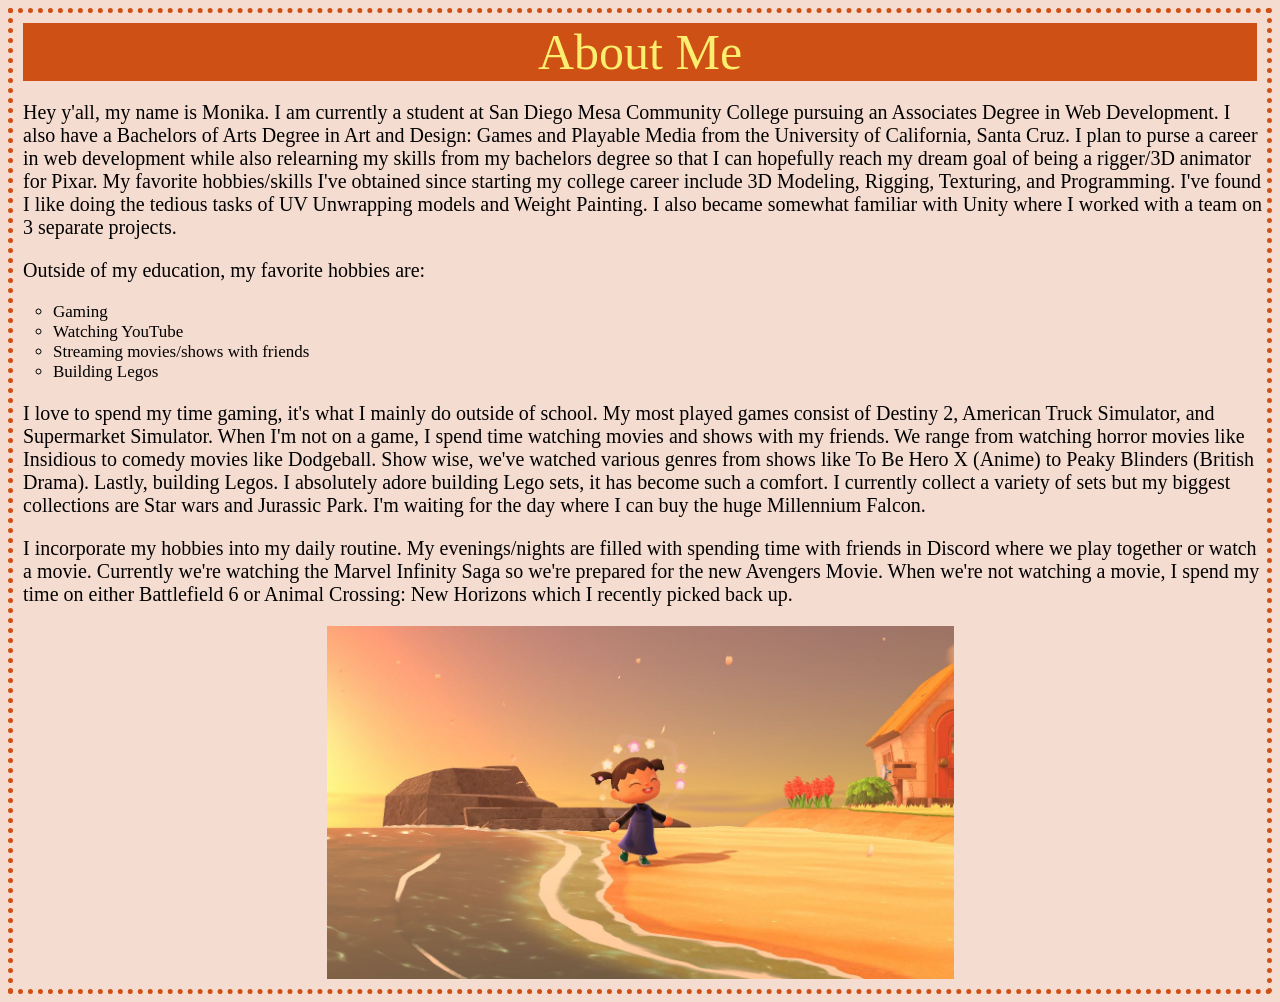
<file: lesson01/index.html>
<!doctype html>
<html lang="en">
  <head>
    <meta charset="UTF-8" />
    <meta name="viewport" content="width=device-width, initial-scale=1.0" />

    <link rel="stylesheet" href="styles.css" />

    <link rel="icon" href="images/glasses-solid.png" type="image/x-icon" />

    <title>About Me</title>
    <!-- Monika Ortiz -->
  </head>

  <body>
    <header>About Me</header>

    <!-- Paragraph one about my education and career goals -->
    <p>
      Hey y'all, my name is Monika. I am currently a student at San Diego Mesa
      Community College pursuing an Associates Degree in Web Development. I also
      have a Bachelors of Arts Degree in Art and Design: Games and Playable
      Media from the University of California, Santa Cruz. I plan to purse a
      career in web development while also relearning my skills from my
      bachelors degree so that I can hopefully reach my dream goal of being a
      rigger/3D animator for Pixar. My favorite hobbies/skills I've obtained
      since starting my college career include 3D Modeling, Rigging, Texturing,
      and Programming. I've found I like doing the tedious tasks of UV
      Unwrapping models and Weight Painting. I also became somewhat familiar
      with Unity where I worked with a team on 3 separate projects.
    </p>

    <!-- paragraph 2 about my hobbies containing an unordered list -->
    <p>Outside of my education, my favorite hobbies are:</p>
    <nav>
      <ul>
        <li>Gaming</li>
        <li>Watching YouTube</li>
        <li>Streaming movies/shows with friends</li>
        <li>Building Legos</li>
      </ul>
    </nav>

    <!-- paragraph 2.5, explanation of hobbies -->
    <p>
      I love to spend my time gaming, it's what I mainly do outside of school.
      My most played games consist of Destiny 2, American Truck Simulator, and
      Supermarket Simulator. When I'm not on a game, I spend time watching
      movies and shows with my friends. We range from watching horror movies
      like Insidious to comedy movies like Dodgeball. Show wise, we've watched
      various genres from shows like To Be Hero X (Anime) to Peaky Blinders
      (British Drama). Lastly, building Legos. I absolutely adore building Lego
      sets, it has become such a comfort. I currently collect a variety of sets
      but my biggest collections are Star wars and Jurassic Park. I'm waiting
      for the day where I can buy the huge Millennium Falcon.
    </p>

    <!-- paragraph 3 about daily activities and favorite past times -->
    <p>
      I incorporate my hobbies into my daily routine. My evenings/nights are
      filled with spending time with friends in Discord where we play together
      or watch a movie. Currently we're watching the Marvel Infinity Saga so
      we're prepared for the new Avengers Movie. When we're not watching a
      movie, I spend my time on either Battlefield 6 or Animal Crossing: New
      Horizons which I recently picked back up.
    </p>

    <img src="images/img1.jpg" alt="Animal Crossing" />
  </body>
</html>
</file>
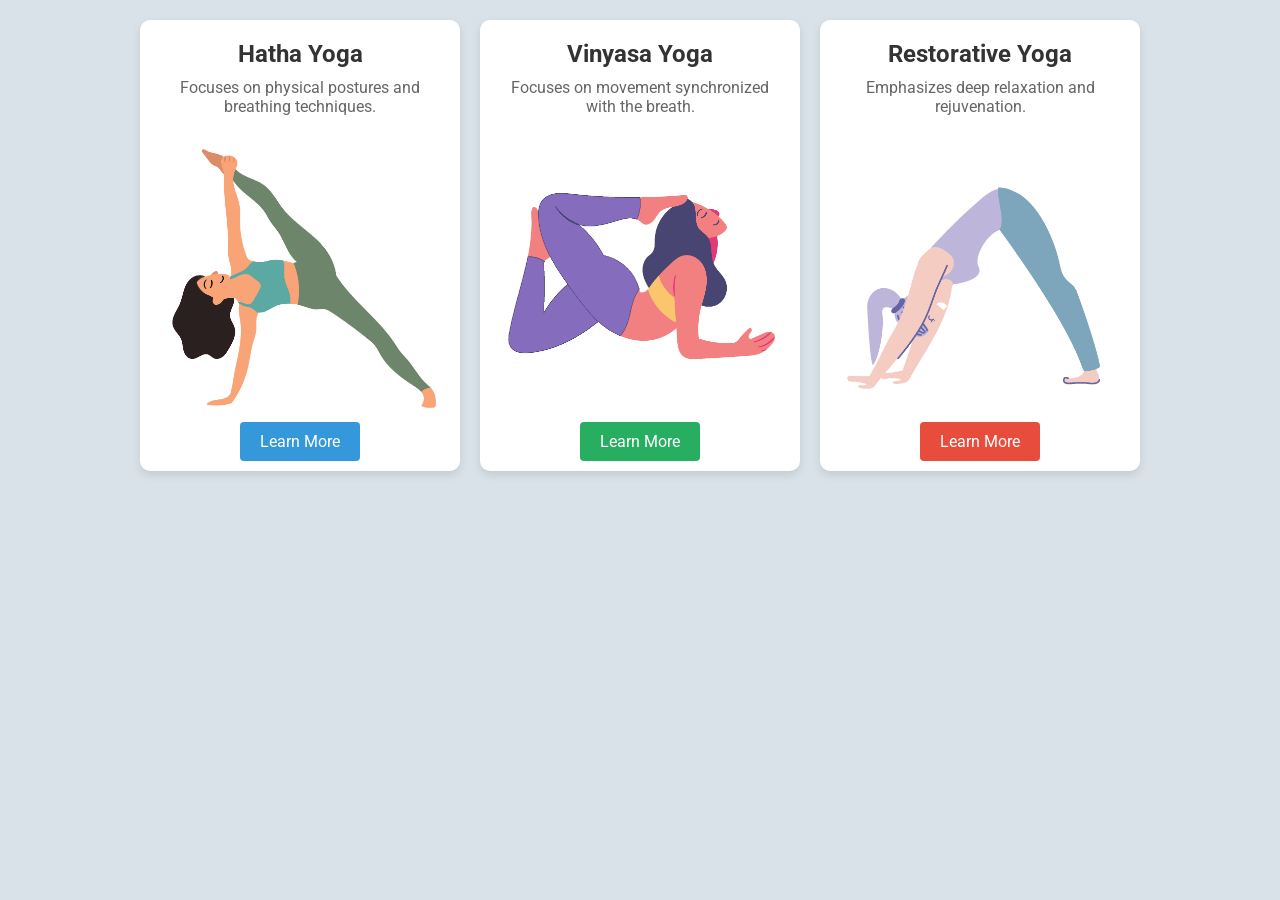
<file: lesson03/index.html>
<!doctype html>
<html lang="en">
  <head>
    <meta charset="UTF-8" />
    <meta name="viewport" content="width=device-width, initial-scale=1.0" />
    <title>Yoga</title>
    <link rel="preconnect" href="https://fonts.googleapis.com" />
    <link rel="preconnect" href="https://fonts.gstatic.com" crossorigin />
    <link
      href="https://fonts.googleapis.com/css2?family=Roboto:ital,wght@400;500;700;&display=swap" rel="stylesheet"/>
      <link rel="stylesheet" href="styles.css">
  </head>
  <body>
    <div class="container">
      <div class="card">
        <h2>Hatha Yoga</h2>
        <p>Focuses on physical postures and breathing techniques.</p>
        <img src="./‫images/pose1.png" alt="Hatha Yoga">
        <a href="#" class="learn-more-btn">Learn More</a>
      </div>

      <div class="card">
        <h2>Vinyasa Yoga</h2>
        <p>Focuses on movement synchronized with the breath.</p>
        <img src="./‫images/pose2.png" alt="Vinyasa Yoga">
        <a href="#" class="learn-more-btn">Learn More</a>
      </div>

      <div class="card">
        <h2>Restorative Yoga</h2>
        <p>Emphasizes deep relaxation and rejuvenation.</p>
        <img src="./‫images/pose3.png" alt="Restorative Yoga">
        <a href="#" class="learn-more-btn">Learn More</a>
      </div>

    </div>
  </body>
</html>
</file>
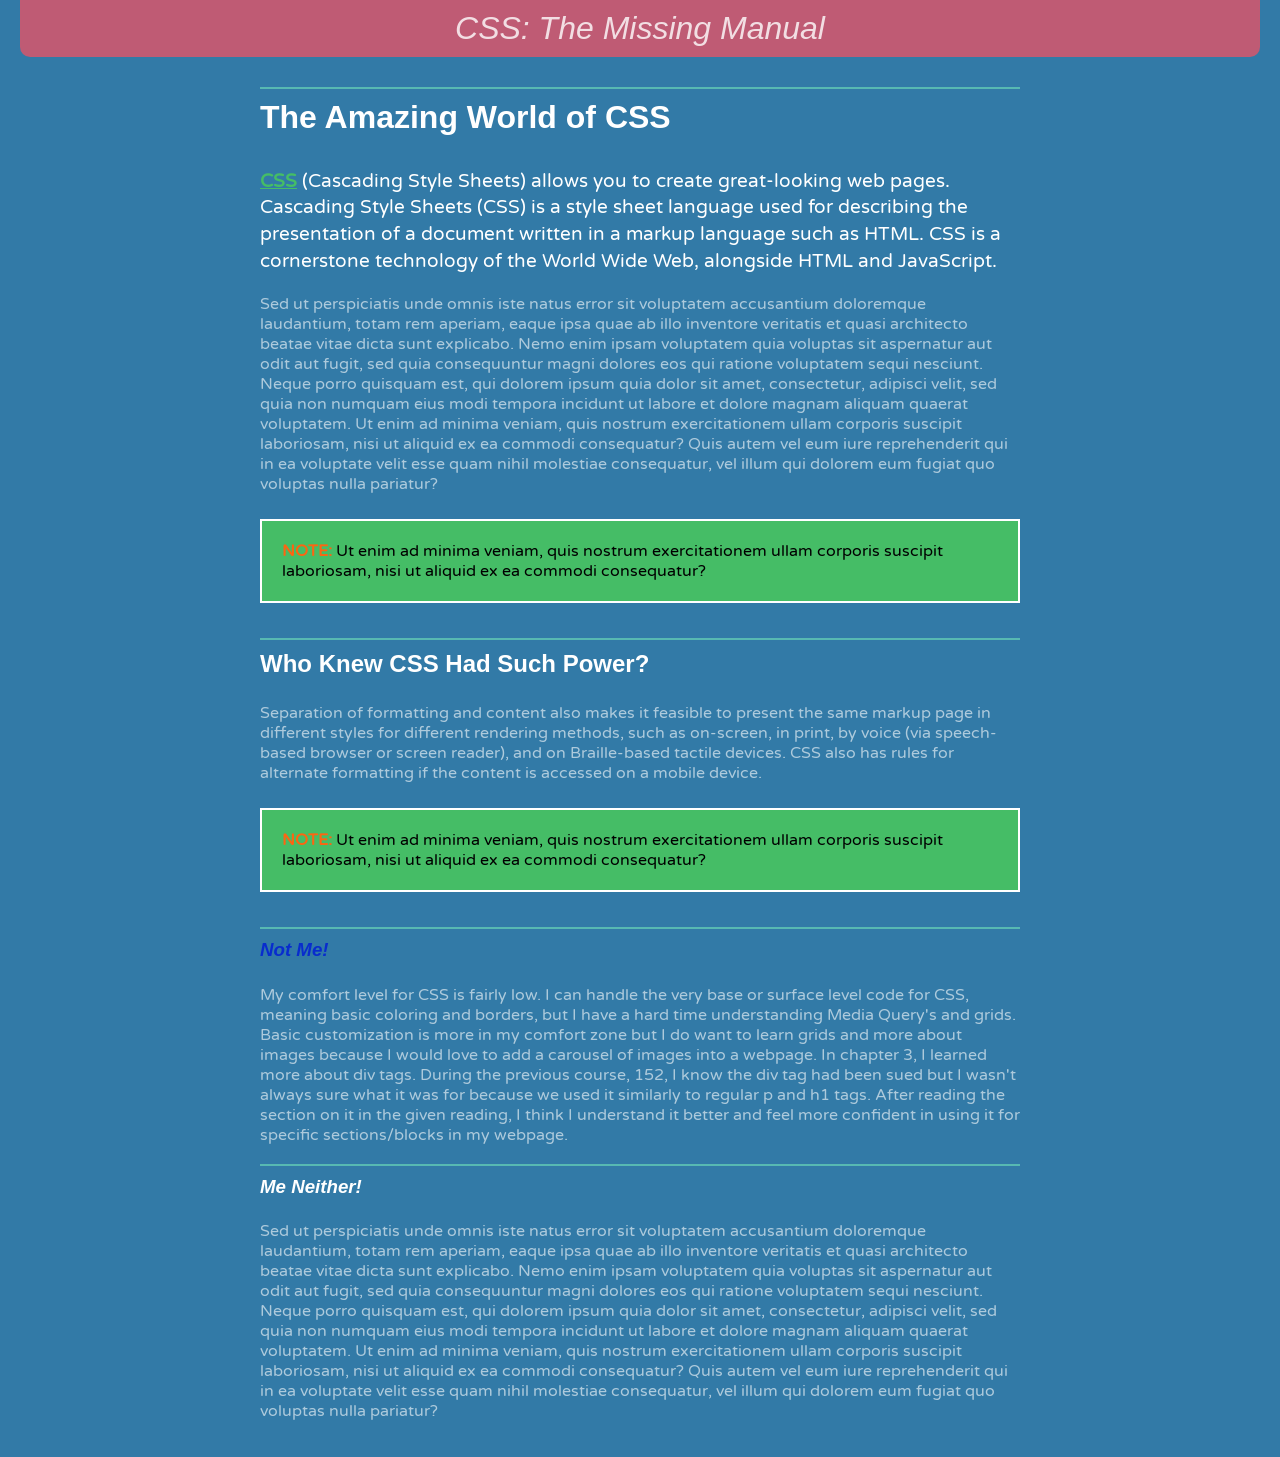
<file: lesson02/selector_basics_start.html>
<!doctype html>
<html lang="en">
  <head>
    <meta charset="UTF-8" />
    <meta name="viewport" content="width=device-width, initial-scale=1.0" />
    <meta
      name="description"
      content="Practice file for learning CSS selectors and modern HTML structure."
    />
    <title>Selector Basics</title>
    <link
      rel="stylesheet"
      href="https://fonts.googleapis.com/css2?family=Varela+Round&display=swap"
    />
    <style>
      body {
        background-color: rgb(50, 122, 167);
        padding: 0 20px 20px 20px; /* p0-20-20-20 */
        margin: 0; /* m0 */
      }

      p {
        color: rgba(255, 255, 255, 0.6);
        font-size: 1em; /* fz1em */
        font-family: "Varela Round", Arial, Helvetica, sans-serif;
      }

      :is(h1,h2,h3) {
        color: rgb(255, 255, 255);
        font-family: Arial, "Paletino Linotype", Times, Serif;
        border-block-start: 2px solid rgb(87, 185, 178);
        padding-top: 10px;
        padding-bottom: 5px;
      }

      h1 {
        font-size: 2em; /* fz2em */
      }
      h3 {
        font-style: italic;
      }

      #logo {
        font-family: Baskerville, Palatino, sans-serif;
        font-size: 2em;
        color: rgba(255, 255, 255, 0.8);
        font-style: italic;
        text-align: center;
        margin-bottom: 30px;
        background-color: rgb(191, 91, 116);
        border-radius: 0 0 10px 10px; /* bdrs0-0-10-10 */
        padding: 10px;
      }

      .note {
        color: #000;
        border: 2px solid #fff;
        background-color: rgb(69, 189, 102);
        margin-top: 25px;
        margin-bottom: 35px;
        padding: 20px;
      }

      .note strong {
        color: #fc6512;
      }

      article {
        max-width: 760px;
        margin: 0 auto;
      }

      article a {
        color: rgb(69, 189, 102);
      }

      /* Affects the first paragraph that follows the top headline on the page, wont apply to the second or subsequent paragraphs  */
      h1 + p {
        color: rgb(255, 255, 255);
        font-size: 1.2em;
        line-height: 140%;
      }

      .h3 {
        color: #082cce;
        font-style: italic;
      }
    </style>
  </head>
  <body>
    <header>
      <div id="logo">CSS: The Missing Manual</div>
    </header>

    <article>
      <h1>The Amazing World of CSS</h1>
      <p>
        <strong
          ><a href="https://developer.mozilla.org/en-US/docs/Glossary/CSS"
            >CSS</a
          ></strong
        >
        (Cascading Style Sheets) allows you to create great-looking web pages.
        Cascading Style Sheets (CSS) is a style sheet language used for
        describing the presentation of a document written in a markup language
        such as HTML. CSS is a cornerstone technology of the World Wide Web,
        alongside HTML and JavaScript.
      </p>
      <p>
        Sed ut perspiciatis unde omnis iste natus error sit voluptatem
        accusantium doloremque laudantium, totam rem aperiam, eaque ipsa quae ab
        illo inventore veritatis et quasi architecto beatae vitae dicta sunt
        explicabo. Nemo enim ipsam voluptatem quia voluptas sit aspernatur aut
        odit aut fugit, sed quia consequuntur magni dolores eos qui ratione
        voluptatem sequi nesciunt. Neque porro quisquam est, qui dolorem ipsum
        quia dolor sit amet, consectetur, adipisci velit, sed quia non numquam
        eius modi tempora incidunt ut labore et dolore magnam aliquam quaerat
        voluptatem. Ut enim ad minima veniam, quis nostrum exercitationem ullam
        corporis suscipit laboriosam, nisi ut aliquid ex ea commodi consequatur?
        Quis autem vel eum iure reprehenderit qui in ea voluptate velit esse
        quam nihil molestiae consequatur, vel illum qui dolorem eum fugiat quo
        voluptas nulla pariatur?
      </p>
      <p class="note">
        <strong>NOTE:</strong> Ut enim ad minima veniam, quis nostrum
        exercitationem ullam corporis suscipit laboriosam, nisi ut aliquid ex ea
        commodi consequatur?
      </p>

      <h2>Who Knew CSS Had Such Power?</h2>
      <p>
        Separation of formatting and content also makes it feasible to present
        the same markup page in different styles for different rendering
        methods, such as on-screen, in print, by voice (via speech-based browser
        or screen reader), and on Braille-based tactile devices. CSS also has
        rules for alternate formatting if the content is accessed on a mobile
        device.
      </p>
      <p class="note">
        <strong>NOTE:</strong> Ut enim ad minima veniam, quis nostrum
        exercitationem ullam corporis suscipit laboriosam, nisi ut aliquid ex ea
        commodi consequatur?
      </p>

      <h3 class="h3">Not Me!</h3>
      <!-- reminder: replace paragraph with css comfort level and chap3 info -->
      <p>
        My comfort level for CSS is fairly low. I can handle the very base or
        surface level code for CSS, meaning basic coloring and borders, but I
        have a hard time understanding Media Query's and grids. Basic
        customization is more in my comfort zone but I do want to learn grids
        and more about images because I would love to add a carousel of images
        into a webpage. In chapter 3, I learned more about div tags. During the
        previous course, 152, I know the div tag had been sued but I wasn't
        always sure what it was for because we used it similarly to regular p
        and h1 tags. After reading the section on it in the given reading, I
        think I understand it better and feel more confident in using it for
        specific sections/blocks in my webpage.
      </p>

      <h3>Me Neither!</h3>
      <p>
        Sed ut perspiciatis unde omnis iste natus error sit voluptatem
        accusantium doloremque laudantium, totam rem aperiam, eaque ipsa quae ab
        illo inventore veritatis et quasi architecto beatae vitae dicta sunt
        explicabo. Nemo enim ipsam voluptatem quia voluptas sit aspernatur aut
        odit aut fugit, sed quia consequuntur magni dolores eos qui ratione
        voluptatem sequi nesciunt. Neque porro quisquam est, qui dolorem ipsum
        quia dolor sit amet, consectetur, adipisci velit, sed quia non numquam
        eius modi tempora incidunt ut labore et dolore magnam aliquam quaerat
        voluptatem. Ut enim ad minima veniam, quis nostrum exercitationem ullam
        corporis suscipit laboriosam, nisi ut aliquid ex ea commodi consequatur?
        Quis autem vel eum iure reprehenderit qui in ea voluptate velit esse
        quam nihil molestiae consequatur, vel illum qui dolorem eum fugiat quo
        voluptas nulla pariatur?
      </p>
    </article>
  </body>
</html>
</file>
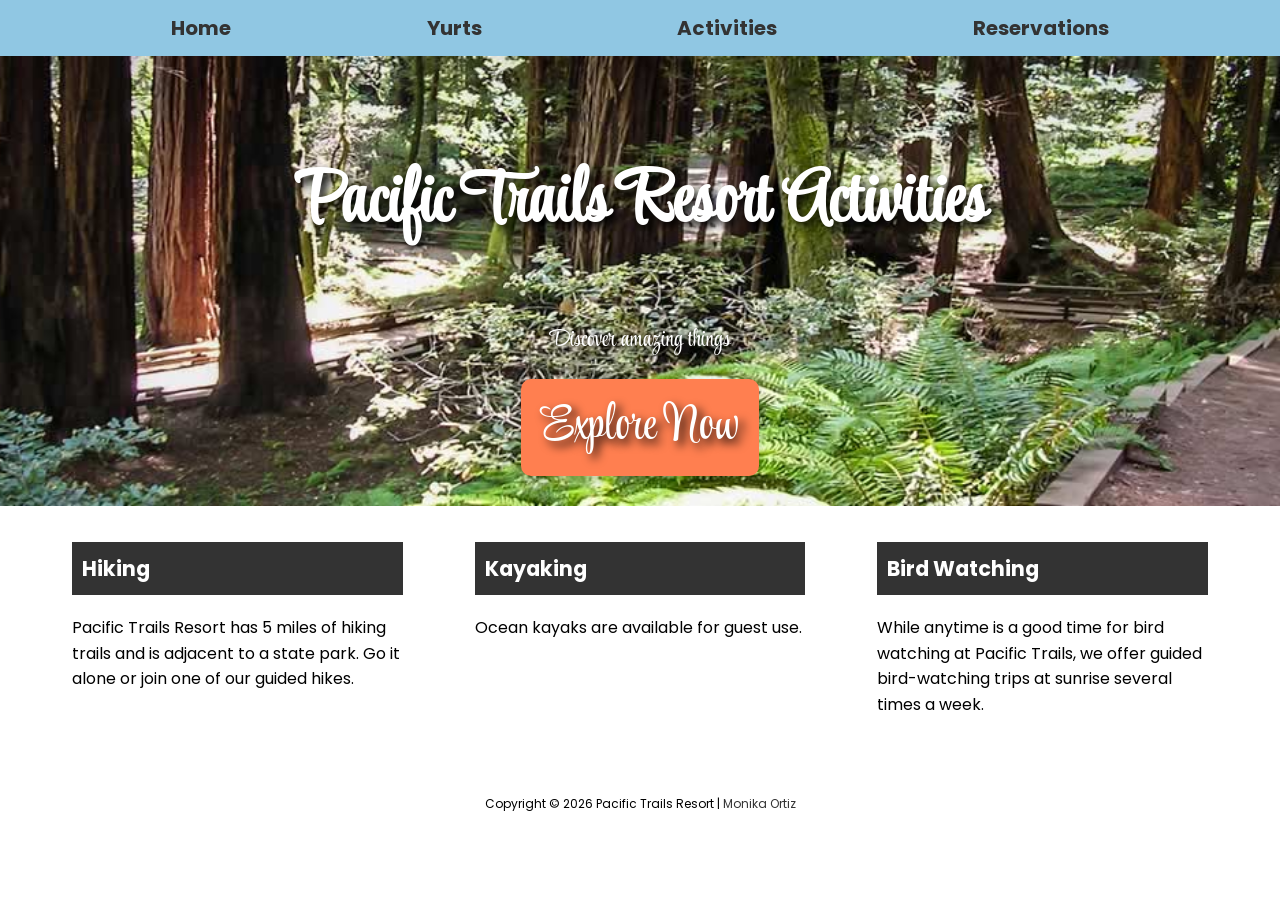
<file: lesson04/activities.html>
<!DOCTYPE html>
<html lang="en">
<head>
  <meta charset="UTF-8">
  <meta name="viewport" content="width=device-width, initial-scale=1.0">
  <meta name="description" content="Explore outdoor activities at Pacific Trails Resort, including hiking, kayaking, and bird watching on the California North Coast.">
  <title>Pacific Trails Resort :: Activities</title>

  <link rel="preconnect" href="https://fonts.googleapis.com">
  <link rel="preconnect" href="https://fonts.gstatic.com" crossorigin>
  <link href="https://fonts.googleapis.com/css2?family=Poppins:wght@400;500;600&family=Style+Script&display=swap" rel="stylesheet">
  <link rel="stylesheet" href="styles.css">
</head>

<body>
  <header>
    <nav>
      <ul class="main-menu">
        <li><a href="index.html">Home</a></li>
        <li><a href="yurts.html">Yurts</a></li>
        <li><a href="activities.html" aria-current="page">Activities</a></li>
        <li><a href="reservations.html">Reservations</a></li>
      </ul>
    </nav>
  </header>

  <section class="hero-image hero-activities" aria-label="Pacific Trails Resort activities">
    <div class="hero-text">
      <h1>Pacific Trails Resort Activities</h1>
      <p>Discover amazing things</p>
      <a href="reservations.html" class="hero-text-btn">Explore Now</a>
    </div>
  </section>

  <div class="container">
    <main class="cards-layout">
      <section class="card">
        <h2>Hiking</h2>
        <p>Pacific Trails Resort has 5 miles of hiking trails and is adjacent to a state park. Go it alone or join one of our guided hikes.</p>
      </section>

      <section class="card">
        <h2>Kayaking</h2>
        <p>Ocean kayaks are available for guest use.</p>
      </section>

      <section class="card">
        <h2>Bird Watching</h2>
        <p>While anytime is a good time for bird watching at Pacific Trails, we offer guided bird-watching trips at sunrise several times a week.</p>
      </section>
    </main>

    <footer>
      <p>
        Copyright &copy; 2026 Pacific Trails Resort |
        <a href="mailto:yourfirstname@pacifictrailsresort.com">Monika Ortiz</a>
      </p>
    </footer>
  </div>
</body>
</html>
</file>
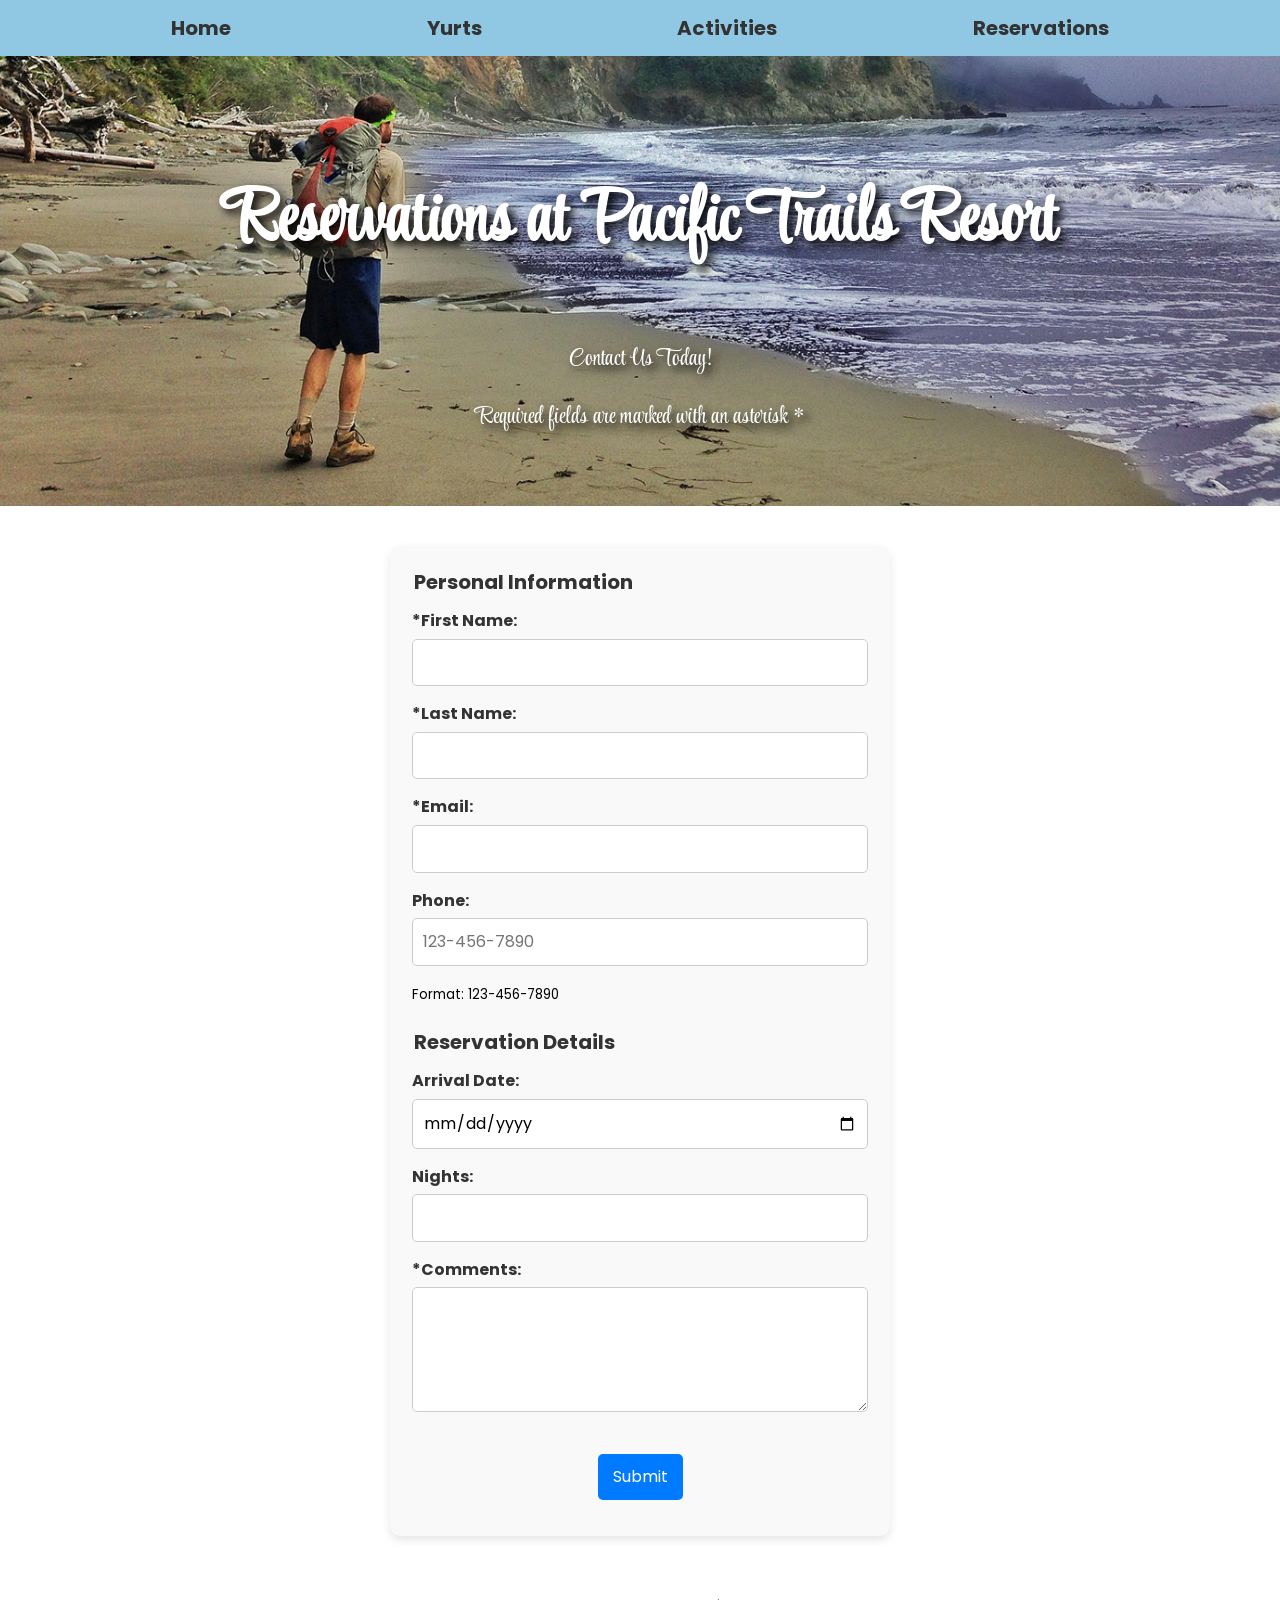
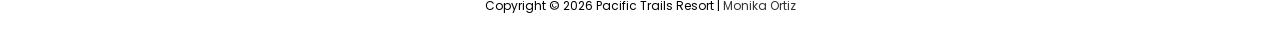
<file: lesson04/reservations.html>
<!DOCTYPE html>
<html lang="en">
<head>
  <meta charset="UTF-8">
  <meta name="viewport" content="width=device-width, initial-scale=1.0">
  <meta name="description" content="Make a reservation at Pacific Trails Resort. Submit your contact information, arrival date, number of nights, and comments through our online reservation form.">
  <title>Pacific Trails Resort :: Reservations</title>

  <link rel="preconnect" href="https://fonts.googleapis.com">
  <link rel="preconnect" href="https://fonts.gstatic.com" crossorigin>
  <link href="https://fonts.googleapis.com/css2?family=Poppins:wght@400;500;600&family=Style+Script&display=swap" rel="stylesheet">
  <link rel="stylesheet" href="styles.css">
</head>

<body>
  <header>
    <nav>
      <ul class="main-menu">
        <li><a href="index.html">Home</a></li>
        <li><a href="yurts.html">Yurts</a></li>
        <li><a href="activities.html">Activities</a></li>
        <li><a href="reservations.html" aria-current="page">Reservations</a></li>
      </ul>
    </nav>
  </header>

  <section class="hero-image hero-reservations" aria-label="Reservations at Pacific Trails Resort">
    <div class="hero-text">
      <h1>Reservations at Pacific Trails Resort</h1>
      <p>Contact Us Today!</p>
      <p>Required fields are marked with an asterisk *</p>
    </div>
  </section>

  <div class="container">
    <main>
      <form action="https://webdevbasics.net/scripts/pacific.php" method="post">
        <fieldset>
          <legend>Personal Information</legend>

          <label for="myFName">*First Name:</label>
          <input type="text" id="myFName" name="myFName" required autocomplete="given-name">

          <label for="myLName">*Last Name:</label>
          <input type="text" id="myLName" name="myLName" required autocomplete="family-name">

          <label for="myEmail">*Email:</label>
          <input type="email" id="myEmail" name="myEmail" required autocomplete="email">

          <label for="myPhone">Phone:</label>
          <input
            type="tel"
            id="myPhone"
            name="myPhone"
            maxlength="12"
            autocomplete="tel"
            pattern="[0-9]{3}-[0-9]{3}-[0-9]{4}"
            placeholder="123-456-7890"
            aria-describedby="phone-format">
          <small id="phone-format">Format: 123-456-7890</small>
        </fieldset>

        <fieldset>
          <legend>Reservation Details</legend>

          <label for="myArrival">Arrival Date:</label>
          <input type="date" id="myArrival" name="myArrival">

          <label for="myNights">Nights:</label>
          <input type="number" id="myNights" name="myNights" min="1" max="14">

          <label for="myComments">*Comments:</label>
          <textarea id="myComments" name="myComments" rows="4" required></textarea>
        </fieldset>

        <button type="submit">Submit</button>
      </form>
    </main>

    <footer>
      <p>
        Copyright &copy; 2026 Pacific Trails Resort |
        <a href="mailto:yourfirstname@pacifictrailsresort.com">Monika Ortiz</a>
      </p>
    </footer>
  </div>
</body>
</html>
</file>
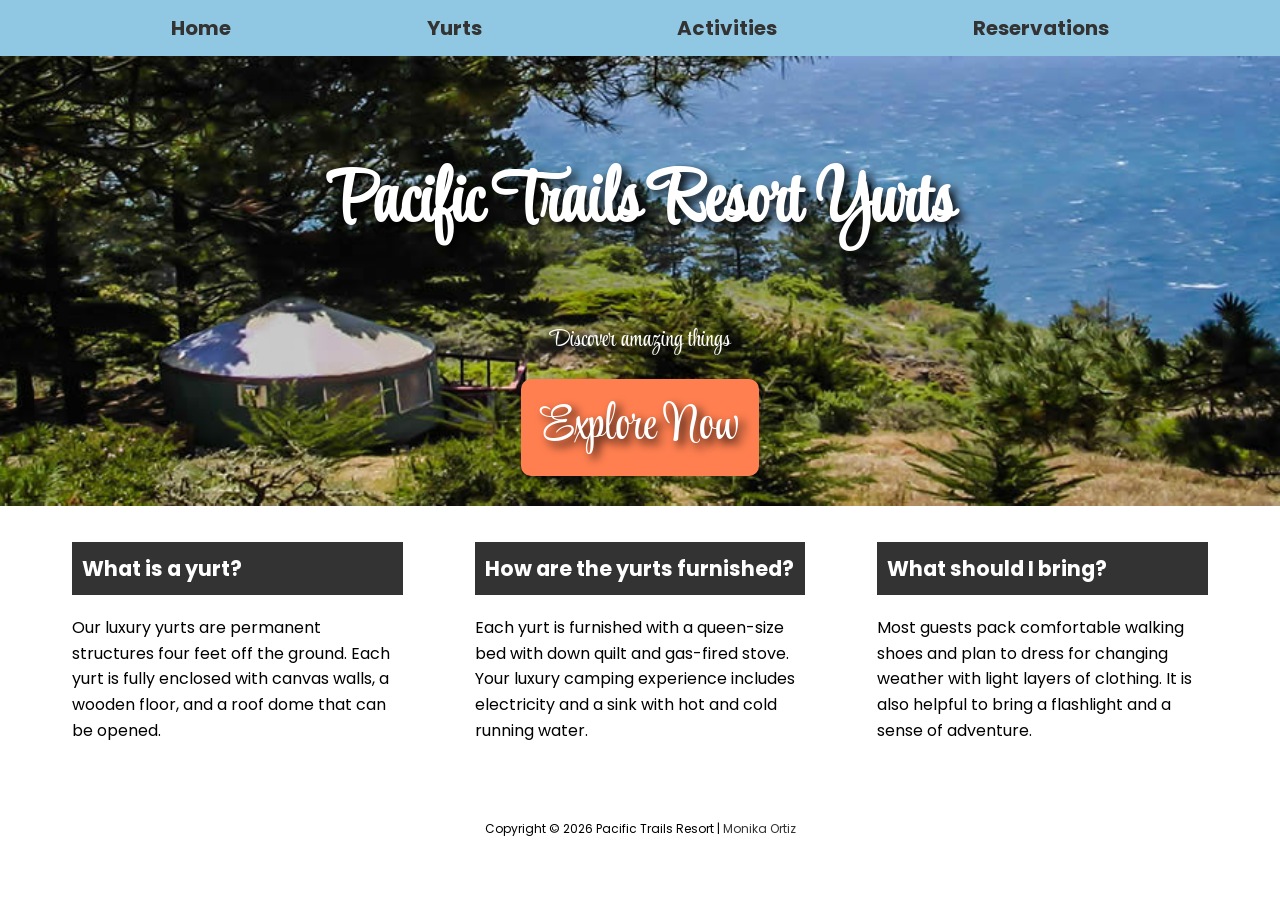
<file: lesson04/yurts.html>
<!DOCTYPE html>
<html lang="en">
<head>
  <meta charset="UTF-8">
  <meta name="viewport" content="width=device-width, initial-scale=1.0">
  <meta name="description" content="Learn about the luxury yurts at Pacific Trails Resort, including features, amenities, and what to bring for your stay.">
  <title>Pacific Trails Resort :: Yurts</title>

  <link rel="preconnect" href="https://fonts.googleapis.com">
  <link rel="preconnect" href="https://fonts.gstatic.com" crossorigin>
  <link href="https://fonts.googleapis.com/css2?family=Poppins:wght@400;500;600&family=Style+Script&display=swap"
    rel="stylesheet">
  <link rel="stylesheet" href="styles.css">
</head>

<body>
  <header>
    <nav>
      <ul class="main-menu">
        <li><a href="index.html">Home</a></li>
        <li><a href="yurts.html" aria-current="page">Yurts</a></li>
        <li><a href="activities.html">Activities</a></li>
        <li><a href="reservations.html">Reservations</a></li>
      </ul>
    </nav>
  </header>

  <section class="hero-image hero-yurt" aria-label="Pacific Trails Resort yurts">
    <div class="hero-text">
      <h1>Pacific Trails Resort Yurts</h1>
      <p>Discover amazing things</p>
      <a href="reservations.html" class="hero-text-btn">Explore Now</a>
    </div>
  </section>

  <div class="container">
    <main class="cards-layout">
      <section class="card">
        <h2>What is a yurt?</h2>
        <p>Our luxury yurts are permanent structures four feet off the ground. Each yurt is fully enclosed with canvas
          walls, a wooden floor, and a roof dome that can be opened.</p>
      </section>

      <section class="card">
        <h2>How are the yurts furnished?</h2>
        <p>Each yurt is furnished with a queen-size bed with down quilt and gas-fired stove. Your luxury camping
          experience includes electricity and a sink with hot and cold running water.</p>
      </section>

      <section class="card">
        <h2>What should I bring?</h2>
        <p>Most guests pack comfortable walking shoes and plan to dress for changing weather with light layers of
          clothing. It is also helpful to bring a flashlight and a sense of adventure.</p>
      </section>
    </main>

    <footer>
      <p>
        Copyright &copy; 2026 Pacific Trails Resort |
        <a href="mailto:yourfirstname@pacifictrailsresort.com">Monika Ortiz</a>
      </p>
    </footer>
  </div>
</body>

</html>
</file>
<file: lesson01/styles.css>
body {
  background-color: rgb(245, 220, 209);
  border-style: dotted;
  border-color: rgb(207, 80, 21);
  border-width: 5px;
}

h1 {
  color: rgb(207, 80, 21);
  text-align: left;
  font-size: 40px;
  text-decoration-line: underline;
  text-decoration-thickness: auto;
  margin-left: 10px;
}

p {
  font-family: garamond;
  font-size: 20px;
  color: rgb(0, 0, 0);
  margin-left: 10px;
}


header {
  background-color: rgb(207, 80, 21);
  color: rgb(252, 238, 110);
  text-align: center;
  font-size: 50px;
  height: auto;
  margin: 10px;
}

ul {
  list-style-type: circle;
  font-size: 17px;
}

img {
  display: block;
  margin: auto;
  margin-bottom: 10px;
  width: 50%;
}
</file>
<file: lesson03/styles.css>
/* Reset default margin, padding, and box-sizing for all elements */
* {
    margin: 0; /* Removes default margin from all elements */
    padding: 0; /* Removes default padding from all elements */
    box-sizing: border-box; /* Ensures padding and border are included in the element's total width and height */
}

/* Body styling */
body {
    font-family: 'Roboto', sans-serif; /* Sets the font family to Roboto for the entire page */
    background-color: #d9e2e8; /* Sets a light gray-blue background color for the page */
}

/* General styling for the container holding the cards */
.container {
    display: flex;
    flex-wrap: wrap;
    gap: 1.25rem;
    justify-content: center;
    padding: 1.25rem;    
}

/* Card styling */
.card {
    flex: 1 1 18.75rem;
    max-width: 20rem;
    background: #fff;
    border-radius: 0.625rem;
    box-shadow: 0 4px 10px rgba(0, 0, 0, 0.1);
    padding: 1.25rem;
    text-align: center;
}

/* Styling for the card title (h2) */
.card h2 {
    color: #333; /* Sets the text color to dark gray */
    font-size: 24px; /* Sets the font size of the title */
    margin-bottom: 10px; /* Adds space below the title */
}

/* Styling for the paragraph text inside the card */
.card p {
    color: #666; /* Sets the text color to medium gray */
    font-size: 16px; /* Sets the font size of the paragraph text */
    margin-bottom: 20px; /* Adds space below the paragraph text */
}

/* Styling for the image inside each card */
.card img {
    max-width: 100%;
    height: auto;
    margin-bottom: 1rem;
    display: block;
}

/* Styling for the "Learn More" button */
.learn-more-btn {
    background-color: #3498db; /* Sets the button's background color to a blue */
    border: none; /* Removes any border from the button */
    border-radius: 4px; /* Rounds the corners of the button */
    color: white; /* Sets the text color of the button to white */
    cursor: pointer; /* Changes the cursor to a pointer when hovering over the button */
    font-size: 16px; /* Sets the font size of the button text */
    padding: 10px 20px; /* Adds padding inside the button (top/bottom: 10px, left/right: 20px) */
    text-decoration: none; /* Removes the underline from the link inside the button */
    transition: background-color 0.3s ease, transform 0.3s ease; /* Smooth transition for background color and size on hover */
}

/* Styling for the link inside the button */
.learn-more-btn a {
    display: block; /* Makes the link behave like a block element, taking up the full width of the button */
    text-decoration: none; /* Removes the default underline from the link */
    color: white; /* Ensures the link text is white (matching the button text color) */
}

/* Button color for the second card */
.card:nth-child(2) .learn-more-btn {
    background-color: #27ae60; /* Sets a green color for the "Learn More" button on the second card */
}

/* Button color for the third card */
.card:nth-child(3) .learn-more-btn {
    background-color: #e74c3c; /* Sets a red color for the "Learn More" button on the third card */
}

/* Hover effects for all buttons */
.learn-more-btn:hover {
    background-color: #2980b9; /* Darker blue color on hover for the first button */
    transform: scale(1.05); /*  Slightly enlarges the button when it is hovered, making it appear more interactive. */
}

/* Hover effect for the green button (second card) */
.card:nth-child(2) .learn-more-btn:hover {
    background-color: #2ecc71; /* Darker green color on hover */
}

/* Hover effect for the red button (third card) */
.card:nth-child(3) .learn-more-btn:hover {
    background-color: #c0392b; /* Darker red color on hover */
}

/* Responsive adjustments for smaller screen sizes */
@media (max-width: 768px) {
    .container {
        flex-direction: column;
        align-items: center;
    }

    .card {
        width: 100%;
    }
}
</file>
<file: lesson04/styles.css>
/* Global box-sizing reset */
*,
*::before,
*::after {
  box-sizing: border-box; /* Includes padding and border in an element's total width and height */
}

/* Remove the browser's default page margin */
body {
  margin: 0; /* Removes the default outer spacing around the page */
  font-family: "Poppins", sans-serif; /* Sets the main font for the page */
  line-height: 1.6; /* Improves readability by adding comfortable line spacing */
}

/* Navigation bar */
nav {
  background-color: #90c7e3; /* Sets a light blue background for the navigation area */
  font-weight: 700; /* Makes the navigation text bold */
}

/* Unordered lists */
ul {
  list-style: none; /* Removes default bullet points */
  margin: 0; /* Removes default list margin */
  padding: 0; /* Removes default list padding */
}

/* Links */
a {
  color: #333; /* Sets the default link color to dark gray */
  text-decoration: none; /* Removes the default underline */
}

/* Link hover state */
a:hover {
  color: #fff; /* Changes the link color to white on hover */
}

/* Level-two headings */
h2 {
  margin-block-end: 1.25rem; /* Adds space below the heading */
}

/* Paragraphs */
p {
  margin-block: 1.25rem; /* Adds vertical spacing above and below paragraphs */
}

/* Footer */
footer {
  font-size: 0.75rem; /* Makes the footer text smaller */
  text-align: center; /* Centers the footer text */
}

/* Main page container */
.container {
  width: 100%; /* Allows the container to fill the available width */
  max-width: 75rem;
  margin-inline: auto;
  padding-inline: 1rem;
}

.hero-image {
  display: flex;
  justify-content: center;
  align-items: center;
  height: 50vh;
  background-size: cover;
  background-position: center;
  color: #fff;
  text-align: center;
}

.hero-home {
  background-image: url(images/coast.jpg);
}

.hero-activities {
  background-image: url(images/trail.jpg);
}

.hero-yurt {
  background-image: url(images/yurt.jpg);
}

.hero-reservations {
  background-image: url(images/reservations.jpg);
}

.hero-text {
  font-family: "Style Script", cursive;
  font-size: 3rem;
  text-shadow: 0.3125rem 0.3125rem 0.625rem rgba(0 0 0 / 1);
}

.hero-text p {
  font-size: 1.5rem;
}

.hero-text-btn {
  display: inline-block;
  background-color: coral;
  color: #fff;
  padding: 0.625rem 1.25rem;
  border-radius: 0.625rem;
  box-shadow: 0 0.25rem 0.625rem rgba(0 0 0 / 0.2);
  transition: background-color 0.3s ease, box-shadow 0.3s ease;
}

.hero-text-btn:hover {
  background-color: #90c7e3;
  box-shadow: 0 0.5rem 1.25rem rgb(0 0 0 / 0.3);
}

.main-menu {
  display: flex;
  justify-content: space-evenly;
  gap: 1rem;
  flex-wrap: wrap;
}

.main-menu a {
  display: inline-block;
  padding: 0.75rem 0.5rem;
  font-size: 1.25rem;
}

main {
  padding-block: 1.25rem;
}

.cards-layout {
  display: flex;
  flex-wrap: wrap;
  justify-content: center;
  gap: 2.5rem;
  padding-block: 1.25rem;
}

.card {
  flex: 1 1 18.75rem;
  padding: 1rem;
  background-color: #fff;
  border-radius: 0.5rem;
}

.card h2 {
  margin-top: 0;
  padding: 0.625rem;
  background-color: #333;
  color: #fff;
  font-size: 1.3rem;
}

.resort {
  color: #5c7fa3;
  font-weight: 700;
}

.contact {
  margin-top: 7.5rem;
  border: 1px solid #000;
  padding: 0.625rem;
  display: inline-block;
  font-style: normal;
}

.contact p {
  margin: 0;
  line-height: 1.3;
}

form {
  max-width: 31.25rem;
  margin: 1.25rem auto;
  padding: 1.25rem;
  background-color: #f9f9f9;
  border-radius: 0.625rem;
  box-shadow: 0 0.25rem 0.625rem rgb(0 0 0 / 0.1);
}

fieldset {
  border: 0;
  margin-bottom: 1.25rem;
  padding: 0;
}

legend {
  margin-bottom: 0.625rem;
  font-size: 1.25rem;
  font-weight: 700;
  color: #333;
}

label {
  display: block;
  font-weight: 700;
  margin-bottom: .3125rem;
  color: #333;
}

input,
textarea {
  width: 100%;
  padding: 0.625rem;
  margin-bottom: 0.9375rem;
  border: 1px solid #ccc;
  border-radius: 0.3125rem;
  font: inherit;
}

textarea {
  min-height: 5rem;
  resize: vertical;
}

input:focus,
textarea:focus {
  border-color: #007bff;
  outline: none;
  box-shadow: 0 0 0.3125rem rgb(0 123 255 / 0.5);
}

button {
  display: block;
  margin: 1rem auto;
  background-color: #007bff;
  color: #fff;
  border: none;
  padding: 0.625rem 0.9375rem;
  border-radius: 0.3125rem;
  font: inherit;
  cursor: pointer;
  transition: background-color 0.3s ease-in-out;
}

button:hover {
  background-color: #0056b3;
}

@media (prefers-reduced-motion: reduce) {
  * {
    scroll-behavior: auto;
  }

  .hero-text-btn,
  button {
    transition: none;
  }
}

@media (max-width: 37.5rem) {
  .main-menu {
    flex-direction: column;
    justify-content: center;
    align-items: stretch;
    gap: 0;
  }

  .main-menu li {
    width: 100%;
    text-align: center;
    border-bottom: 1px solid #333;
  }

  .main-menu li:last-child {
    border-bottom: none;
  }

  .main-menu a {
    display: block;
    padding: 0.5rem;
  }

  .hero-text {
    display: none;
  }

  form {
    width: 90%;
    padding: 0.9375rem;
  }
}

@media (max-width: 48rem) {
  .hero-text h1 {
    font-size: 2.5rem;
    font-weight: 400;
  }

  .hero-text p {
    font-size: 1.25rem;
  }

  .hero-text-btn {
    font-size: 1rem;
    padding: 0.5rem 1rem;
  }
}

/* Responsive Design */
</file>
